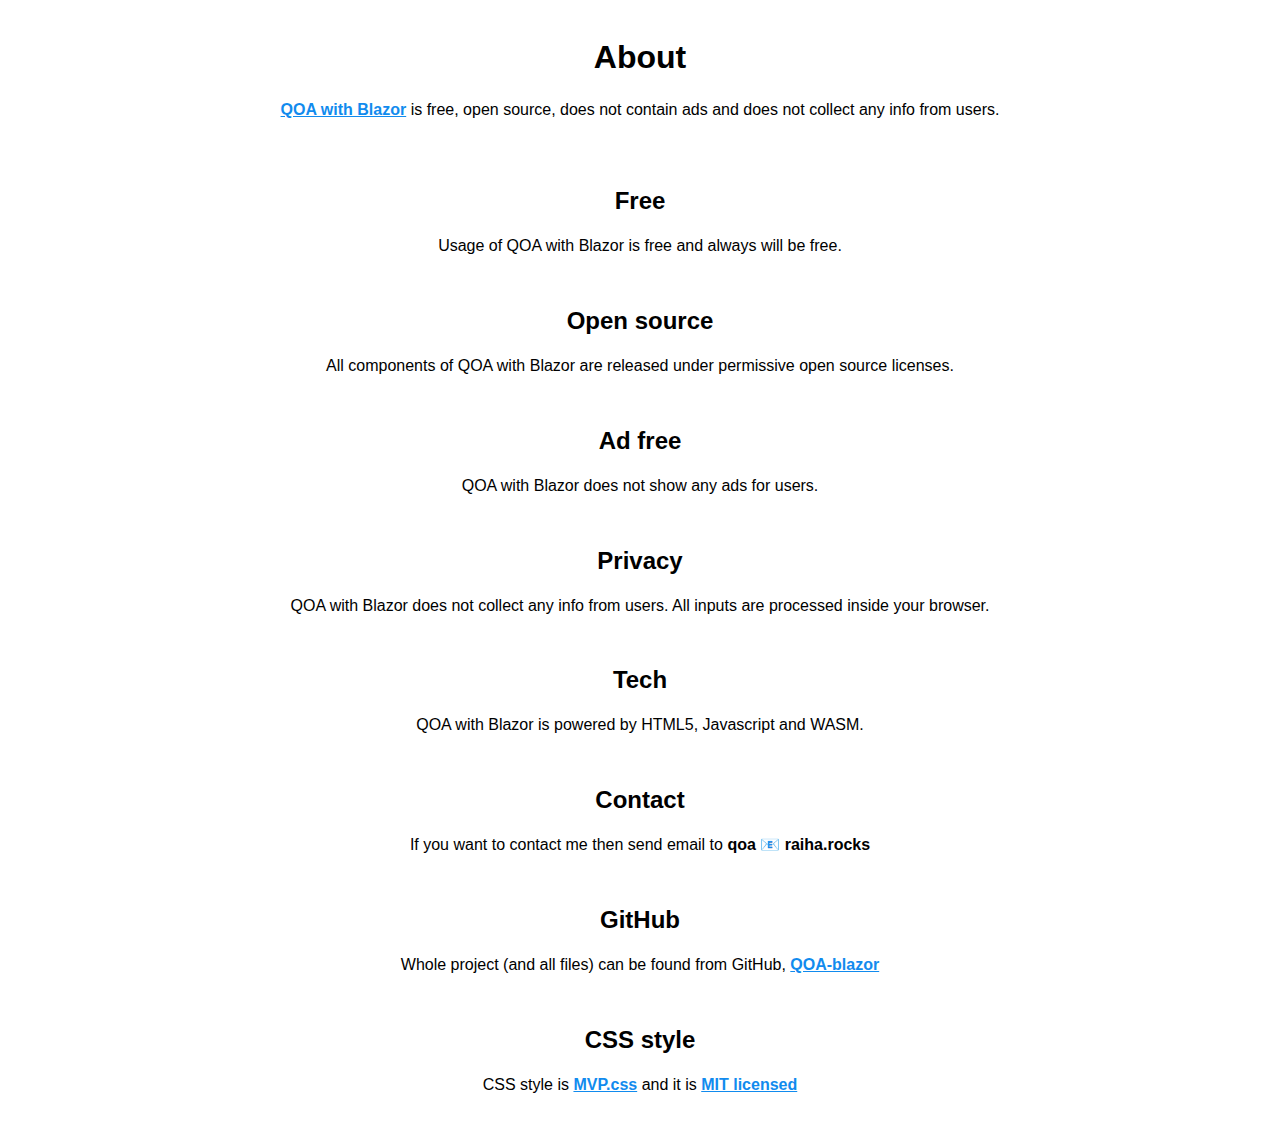
<file: src/wwwroot/about.html>
<!DOCTYPE html>
<html lang="en">
  <head>
    <meta charset="utf-8">
    <meta http-equiv="X-UA-Compatible" content="IE=edge">
    <meta name="viewport" content="width=device-width,initial-scale=1.0">
    <meta name="Description" content="QOA with Blazor - About">
    <link rel="stylesheet" href="css/mvp.css">
    <title>QOA with Blazor - Free, open, no ads and respects your privacy</title>
  </head>
  <body>
    <header>
        <h1>About</h1>
        <p><a href="index.html">QOA with Blazor</a> is free, open source, does not contain ads and does not collect any info from users.</p>
    </header>
      
    <main>
      <section>
        <header>
            <h2>Free</h2>
            <p>Usage of QOA with Blazor is free and always will be free.</p>
        </header>
      </section>

      <section>
        <header>
            <h2>Open source</h2>
            <p>All components of QOA with Blazor are released under permissive open source licenses.</p>
        </header>
      </section>
    
      <section>
        <header>
            <h2>Ad free</h2>
            <p>QOA with Blazor does not show any ads for users.</p>
        </header>
      </section>

      <section>
        <header>
            <h2>Privacy</h2>
            <p>QOA with Blazor does not collect any info from users. All inputs are processed inside your browser.</p>
        </header>
      </section>

      <section>
        <header>
            <h2>Tech</h2>
            <p>QOA with Blazor is powered by HTML5, Javascript and WASM.</p>
        </header>
      </section>

      <section>
        <header>
            <h2>Contact</h2>
            <p>If you want to contact me then send email to <b>qoa 📧 raiha.rocks</b></p>
        </header>
      </section>

      <section>
        <header>
            <h2>GitHub</h2>
            <p>Whole project (and all files) can be found from GitHub, <a href="https://github.com/mcraiha/QOA-blazor">QOA-blazor</a></p>
        </header>
      </section>

      <section>
        <header>
            <h2>CSS style</h2>
            <p>CSS style is <a href="https://andybrewer.github.io/mvp/">MVP.css</a> and it is <a href="https://en.wikipedia.org/wiki/MIT_License">MIT licensed</a></p>
        </header>
      </section>

    </main>
  </body>
</html>
</file>
<file: src/wwwroot/css/mvp.css>
/* MVP.css v1.17 - https://github.com/andybrewer/mvp */

:root {
  --active-brightness: 0.85;
  --border-radius: 5px;
  --box-shadow: 2px 2px 10px;
  --color-accent: #118bee15;
  --color-bg: #fff;
  --color-bg-secondary: #e9e9e9;
  --color-link: #118bee;
  --color-secondary: #920de9;
  --color-secondary-accent: #920de90b;
  --color-shadow: #f4f4f4;
  --color-table: #118bee;
  --color-text: #000;
  --color-text-secondary: #999;
  --color-scrollbar: #cacae8;
  --font-family: -apple-system, BlinkMacSystemFont, "Segoe UI", Roboto, Oxygen-Sans, Ubuntu, Cantarell, "Helvetica Neue", sans-serif;
  --hover-brightness: 1.2;
  --justify-important: center;
  --justify-normal: left;
  --line-height: 1.3;
  --width-card: 285px;
  --width-card-medium: 460px;
  --width-card-wide: 800px;
  --width-content: 1080px;
}

@media (prefers-color-scheme: dark) {
  :root[color-mode="user"] {
    --color-accent: #0097fc4f;
    --color-bg: #333;
    --color-bg-secondary: #555;
    --color-link: #0097fc;
    --color-secondary: #e20de9;
    --color-secondary-accent: #e20de94f;
    --color-shadow: #bbbbbb20;
    --color-table: #0097fc;
    --color-text: #f7f7f7;
    --color-text-secondary: #aaa;
  }
}

html {
  scroll-behavior: smooth;
}

@media (prefers-reduced-motion: reduce) {
  html {
    scroll-behavior: auto;
  }
}

/* Layout */
article aside {
  background: var(--color-secondary-accent);
  border-left: 4px solid var(--color-secondary);
  padding: 0.01rem 0.8rem;
}

body {
  background: var(--color-bg);
  color: var(--color-text);
  font-family: var(--font-family);
  line-height: var(--line-height);
  margin: 0;
  overflow-x: hidden;
  padding: 0;
}

footer,
header,
main {
  margin: 0 auto;
  max-width: var(--width-content);
  padding: 1rem 1rem;
}

hr {
  background-color: var(--color-bg-secondary);
  border: none;
  height: 1px;
  margin: 1rem 0;
  width: 100%;
}

section {
  display: flex;
  flex-wrap: wrap;
  justify-content: var(--justify-important);
}

section img,
article img {
  max-width: 100%;
}

section pre {
  overflow: auto;
}

section aside {
  border: 1px solid var(--color-bg-secondary);
  border-radius: var(--border-radius);
  box-shadow: var(--box-shadow) var(--color-shadow);
  margin: 1rem;
  padding: 1.25rem;
  width: var(--width-card);
}

section aside:hover {
  box-shadow: var(--box-shadow) var(--color-bg-secondary);
}

[hidden] {
  display: none;
}

/* Headers */
article header,
div header,
main header {
  padding-top: 0;
}

header {
  text-align: var(--justify-important);
}

header a b,
header a em,
header a i,
header a strong {
  margin-left: 0.5rem;
  margin-right: 0.5rem;
}

header nav img {
  margin: 1rem 0;
}

section header {
  padding-top: 0;
  width: 100%;
}

/* Nav */
nav {
  align-items: center;
  display: flex;
  font-weight: bold;
  justify-content: space-between;
  margin-bottom: 7rem;
}

nav ul {
  list-style: none;
  padding: 0;
}

nav ul li {
  display: inline-block;
  margin: 0 0.5rem;
  position: relative;
  text-align: left;
}

/* Nav Dropdown */
nav ul li:hover ul {
  display: block;
}

nav ul li ul {
  background: var(--color-bg);
  border: 1px solid var(--color-bg-secondary);
  border-radius: var(--border-radius);
  box-shadow: var(--box-shadow) var(--color-shadow);
  display: none;
  height: auto;
  left: -2px;
  padding: 0.5rem 1rem;
  position: absolute;
  top: 1.7rem;
  white-space: nowrap;
  width: auto;
  z-index: 1;
}

nav ul li ul::before {
  /* fill gap above to make mousing over them easier */
  content: "";
  position: absolute;
  left: 0;
  right: 0;
  top: -0.5rem;
  height: 0.5rem;
}

nav ul li ul li,
nav ul li ul li a {
  display: block;
}

/* Nav for Mobile */
@media (max-width: 768px) {
  nav {
    flex-wrap: wrap;
  }

  nav ul li {
    width: calc(100% - 1em);
  }

  nav ul li ul {
    border: none;
    box-shadow: none;
    display: block;
    position: static;
  }
}

/* Typography */
code,
samp {
  background-color: var(--color-accent);
  border-radius: var(--border-radius);
  color: var(--color-text);
  display: inline-block;
  margin: 0 0.1rem;
  padding: 0 0.5rem;
}

details {
  margin: 1.3rem 0;
}

details summary {
  font-weight: bold;
  cursor: pointer;
}

h1,
h2,
h3,
h4,
h5,
h6 {
  line-height: var(--line-height);
  text-wrap: balance;
}

mark {
  padding: 0.1rem;
}

ol li,
ul li {
  padding: 0.2rem 0;
}

p {
  margin: 0.75rem 0;
  padding: 0;
  width: 100%;
}

pre {
  margin: 1rem 0;
  max-width: var(--width-card-wide);
  padding: 1rem 0;
}

pre code,
pre samp {
  display: block;
  max-width: var(--width-card-wide);
  padding: 0.5rem 2rem;
  white-space: pre-wrap;
}

small {
  color: var(--color-text-secondary);
}

sup {
  background-color: var(--color-secondary);
  border-radius: var(--border-radius);
  color: var(--color-bg);
  font-size: xx-small;
  font-weight: bold;
  margin: 0.2rem;
  padding: 0.2rem 0.3rem;
  position: relative;
  top: -2px;
}

/* Links */
a {
  color: var(--color-link);
  display: inline-block;
  font-weight: bold;
  text-decoration: underline;
}

a:hover {
  filter: brightness(var(--hover-brightness));
}

a:active {
  filter: brightness(var(--active-brightness));
}

a b,
a em,
a i,
a strong,
button,
input[type="submit"] {
  border-radius: var(--border-radius);
  display: inline-block;
  font-size: medium;
  font-weight: bold;
  line-height: var(--line-height);
  margin: 0.5rem 0;
  padding: 1rem 2rem;
}

button,
input[type="submit"] {
  font-family: var(--font-family);
}

button:hover,
input[type="submit"]:hover {
  cursor: pointer;
  filter: brightness(var(--hover-brightness));
}

button:active,
input[type="submit"]:active {
  filter: brightness(var(--active-brightness));
}

a b,
a strong,
button,
input[type="submit"] {
  background-color: var(--color-link);
  border: 2px solid var(--color-link);
  color: var(--color-bg);
}

a em,
a i {
  border: 2px solid var(--color-link);
  border-radius: var(--border-radius);
  color: var(--color-link);
  display: inline-block;
  padding: 1rem 2rem;
}

article aside a {
  color: var(--color-secondary);
}

/* Images */
figure {
  margin: 0;
  padding: 0;
}

figure img {
  max-width: 100%;
}

figure figcaption {
  color: var(--color-text-secondary);
}

/* Forms */
button:disabled,
input:disabled {
  background: var(--color-bg-secondary);
  border-color: var(--color-bg-secondary);
  color: var(--color-text-secondary);
  cursor: not-allowed;
}

button[disabled]:hover,
input[type="submit"][disabled]:hover {
  filter: none;
}

form {
  border: 1px solid var(--color-bg-secondary);
  border-radius: var(--border-radius);
  box-shadow: var(--box-shadow) var(--color-shadow);
  display: block;
  max-width: var(--width-card-wide);
  min-width: var(--width-card);
  padding: 1.5rem;
  text-align: var(--justify-normal);
}

form header {
  margin: 1.5rem 0;
  padding: 1.5rem 0;
}

input,
label,
select,
textarea {
  display: block;
  font-size: inherit;
  max-width: var(--width-card-wide);
}

input[type="checkbox"],
input[type="radio"] {
  display: inline-block;
}

input[type="checkbox"] + label,
input[type="radio"] + label {
  display: inline-block;
  font-weight: normal;
  position: relative;
  top: 1px;
}

input[type="range"] {
  padding: 0.4rem 0;
}

input,
select,
textarea {
  border: 1px solid var(--color-bg-secondary);
  border-radius: var(--border-radius);
  margin-bottom: 1rem;
  padding: 0.4rem 0.8rem;
}

input[type="text"],
input[type="password"],
textarea {
  width: calc(100% - 1.6rem);
}

input[readonly],
textarea[readonly] {
  background-color: var(--color-bg-secondary);
}

label {
  font-weight: bold;
  margin-bottom: 0.2rem;
}

/* Popups */
dialog {
  max-width: 90%;
  max-height: 85dvh;
  margin: auto;
  padding: 0;
  border: 1px solid var(--color-bg-secondary);
  border-radius: 0.5rem;
  overscroll-behavior: contain;
  scroll-behavior: smooth;
  scrollbar-width: none; /* Hide scrollbar for Firefox */
  -ms-overflow-style: none; /* Hide scrollbar for IE and Edge */
  scrollbar-color: transparent transparent;
  animation: bottom-to-top 0.25s ease-in-out forwards;
}

dialog::-webkit-scrollbar {
  width: 0;
  display: none;
}

dialog::-webkit-scrollbar-track {
  background: transparent;
}

dialog::-webkit-scrollbar-thumb {
  background-color: transparent;
}

@media (min-width: 650px) {
  dialog {
    max-width: 39rem;
  }
}

dialog::backdrop {
  background-color: rgba(0, 0, 0, 0.5);
}

@keyframes bottom-to-top {
  0% {
    opacity: 0;
    transform: translateY(10%);
  }

  100% {
    opacity: 1;
    transform: translateY(0);
  }
}

/* Tables */
table {
  border: 1px solid var(--color-bg-secondary);
  border-radius: var(--border-radius);
  border-spacing: 0;
  display: inline-block;
  max-width: 100%;
  overflow-x: auto;
  padding: 0;
  white-space: nowrap;
}

table td,
table th,
table tr {
  padding: 0.4rem 0.8rem;
  text-align: var(--justify-important);
}

table thead {
  background-color: var(--color-table);
  border-collapse: collapse;
  border-radius: var(--border-radius);
  color: var(--color-bg);
  margin: 0;
  padding: 0;
}

table thead tr:first-child th:first-child {
  border-top-left-radius: var(--border-radius);
}

table thead tr:first-child th:last-child {
  border-top-right-radius: var(--border-radius);
}

table thead th:first-child,
table tr td:first-child {
  text-align: var(--justify-normal);
}

table tr:nth-child(even) {
  background-color: var(--color-accent);
}

/* Quotes */
blockquote {
  display: block;
  font-size: x-large;
  line-height: var(--line-height);
  margin: 1rem auto;
  max-width: var(--width-card-medium);
  padding: 1.5rem 1rem;
  text-align: var(--justify-important);
}

blockquote footer {
  color: var(--color-text-secondary);
  display: block;
  font-size: small;
  line-height: var(--line-height);
  padding: 1.5rem 0;
}

/* Scrollbars */
* {
  scrollbar-width: thin;
  scrollbar-color: var(--color-scrollbar) transparent;
}

*::-webkit-scrollbar {
  width: 5px;
  height: 5px;
}

*::-webkit-scrollbar-track {
  background: transparent;
}

*::-webkit-scrollbar-thumb {
  background-color: var(--color-scrollbar);
  border-radius: 10px;
}
</file>
